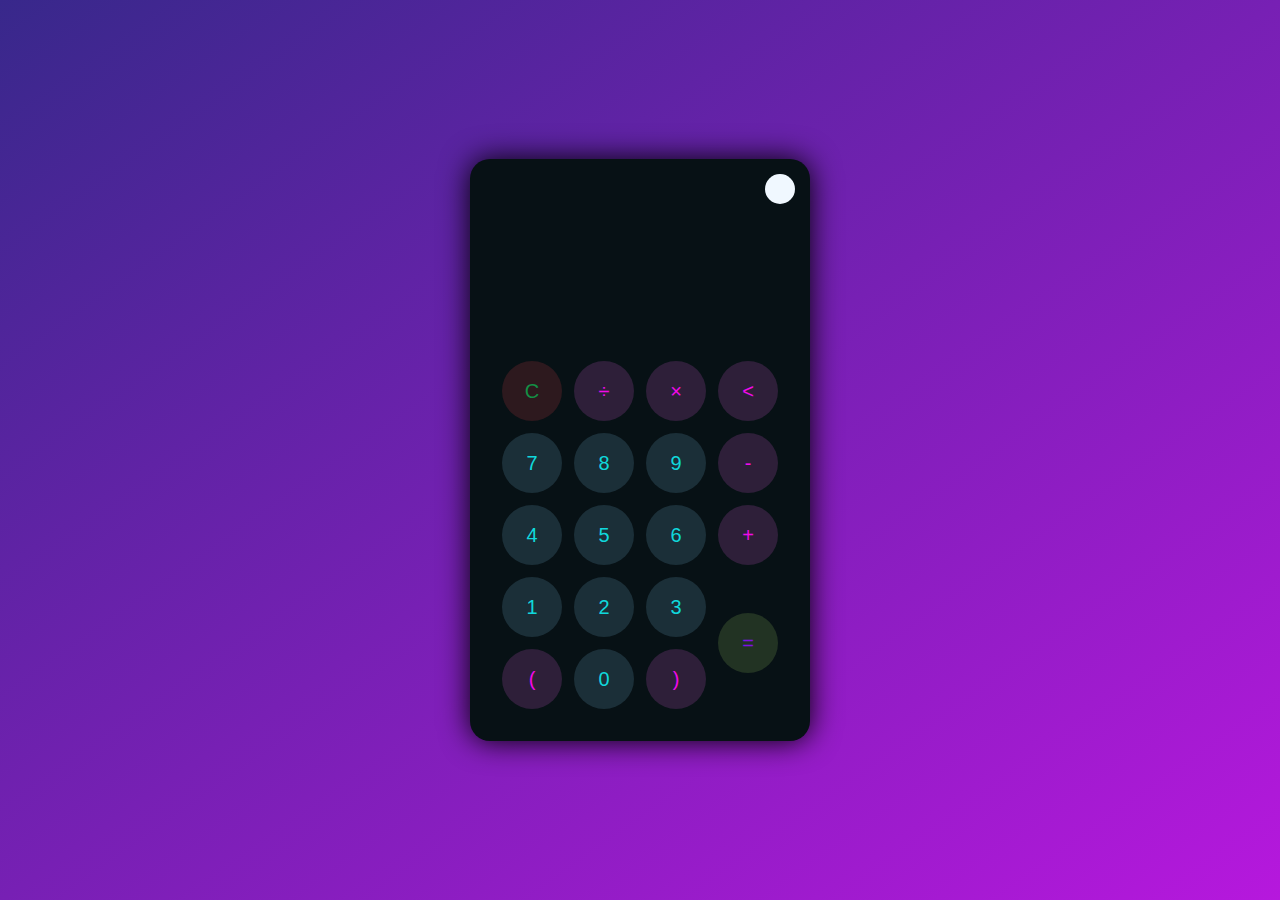
<file: Calculator/index.html>
<!DOCTYPE html>
<html lang="en">
<head>
    <meta charset="UTF-8">
    <meta http-equiv="X-UA-Compatible" content="IE=edge">
    <meta name="viewport" content="width=device-width, initial-scale=1.0">
    <title>Calculator</title>
    <link rel="stylesheet" href="styles.css">
</head>
<body>
    <div class="container">
        <div class="calculator dark">
            <div class="theme-toggler active">
                <i class="toggler-icon"></i>
            </div>
            <div class="display-screen">
                <div id="display"></div>
            </div>
            <div class="buttons">
                <table>
                    <tr>
                        <td><button class="btn-operator" id="clear">C</button></td>
                        <td><button class="btn-operator" id="/">&divide;</button></td>
                        <td><button class="btn-operator" id="*">&times;</button></td>
                        <td><button class="btn-operator" id="backspace"><</button></td>
                    </tr>
                    <tr>
                        <td><button class="btn-number" id="7">7</button></td>
                        <td><button class="btn-number" id="8">8</button></td>
                        <td><button class="btn-number" id="9">9</button></td>
                        <td><button class="btn-operator" id="-">-</button></td>
                    </tr>
                    <tr>
                        <td><button class="btn-number" id="4">4</button></td>
                        <td><button class="btn-number" id="5">5</button></td>
                        <td><button class="btn-number" id="6">6</button></td>
                        <td><button class="btn-operator" id="+">+</button></td>
                    </tr>
                    <tr>
                        <td><button class="btn-number" id="1">1</button></td>
                        <td><button class="btn-number" id="2">2</button></td>
                        <td><button class="btn-number" id="3">3</button></td>
                        <td rowspan="2"><button class="btn-equal" id="equal">=</button></td>
                    </tr>
                    <tr>
                        <td><button class="btn-operator" id="(">(</button></td>
                        <td><button class="btn-number" id="0">0</button></td>
                        <td><button class="btn-operator" id=")">)</button></td>
                    </tr>
                </table>
            </div>
        </div>
    </div>
    <script src="scripts.js"></script>
</body>
</html>
</file>
<file: Calculator/styles.css>
*{
    padding: 0;
    margin: 0;
    box-sizing: border-box;
    outline: 0;
    transition: all 0.10s ease;
}

body{
    font-family: 'Courier New', Courier, monospace;
}

a {
    text-decoration: none;
    color: aqua;
}

body {
    background-image: linear-gradient( to bottom right, rgb(56, 40, 139),rgb(182, 24, 221));
}

.container {
    height: 100vh;
    width: 100vw;
    display: grid;
    place-items: center;
}

.calculator {
    position: relative;
    height: auto;
    width: auto;
    padding: 25px;
    border-radius: 20px;
    box-shadow: 0 0 30px black;
}


.theme-toggler {
    position: absolute;
    top: 30px;
    right: 30px;
    color: aliceblue;
    cursor: pointer;
    z-index: 1;
}

.theme-toggler.active{
    color: black;
}

.theme-toggler.active::before {
    background-color: aliceblue;
}

.theme-toggler::before{
    content: '';
    height: 30px;
    width: 30px;
    position: absolute;
    top: 50%;
    transform: translate(-50%, -50%);
    border-radius: 50%;
    background-color: black;
    z-index: -1;
}

#display {
    margin: 0 10px;
    height: 150px;
    width: auto;
    max-width: 270px;
    display: flex;
    align-items: flex-end;
    justify-content: flex-end;
    font-size: 30px;
    margin-bottom: 20px;
    overflow-x: scroll;
}

#display::-webkit-scrollbar {
    display: block;
    height: 3px;
}

button {
    height: 60px;
    width: 60px;
    border: 0;
    border-radius: 30px;
    margin: 5px;
    font-size: 20px;
    cursor: pointer;
    transition: all 200ms ease;
}

button:hover {
    height: 80px;
}

.calculator {
    background-color: azure;
}

.calculator #display {
    color: black;
}

.calculator button#clear {
    background-color: #00ffff;
    color: #ff00ff;
}

.calculator button.btn-number {
    background-color: #0dcadf;
    color: #01DFA5;
}

.calculator button.btn-operator {
    background-color: #ffd0fb;
    color: #f967f3;
  }
  
  .calculator button.btn-equal {
    background-color: #adf9e7;
    color: #000;
  }


  .calculator.dark {
    background-color: #071115;
  }

  .calculator.dark #display {
    color: #f8fafb;
  }

  .calculator.dark button#clear {
    background-color: #2d191e;
    color: #139045;
  }

  .calculator.dark button.btn-number {
    background-color: #1b2f38;
    color: #10d8dc;
  }

  .calculator.dark button.btn-operator {
    background-color: #2e1f39;
    color: #f10ae9;
  }
  
  .calculator.dark button.btn-equal {
    background-color: #223323;
    color: #7e10e4;
  }
</file>
